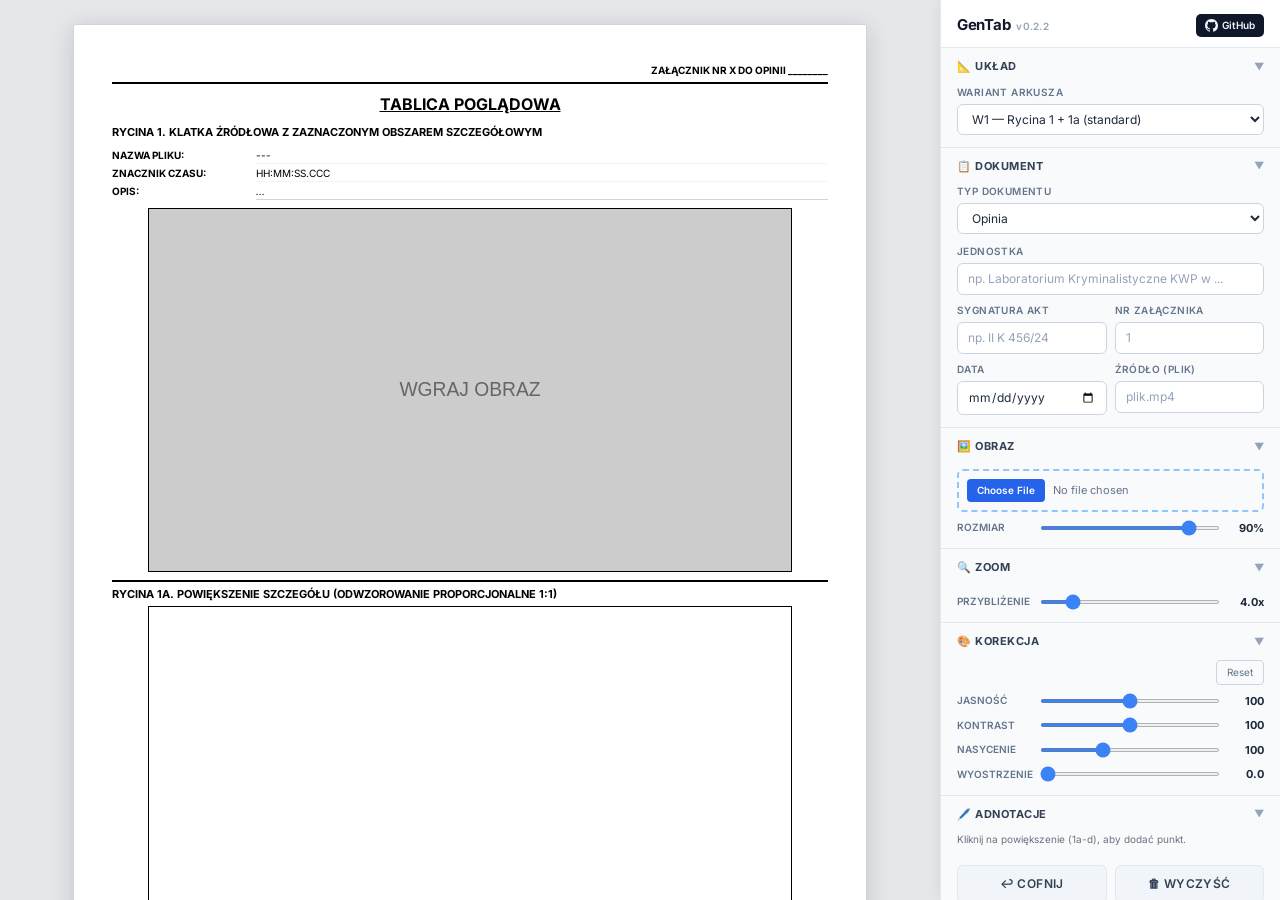
<file: index-offline.html>
<!DOCTYPE html>
<html lang="pl">

<head>
    <meta charset="UTF-8">
    <meta name="viewport" content="width=device-width, initial-scale=1.0">
    <title>GenTab – Generator Tablic Poglądowych</title>
    <link rel="preconnect" href="https://fonts.googleapis.com">
    <link rel="preconnect" href="https://fonts.gstatic.com" crossorigin>
    <link href="https://fonts.googleapis.com/css2?family=Inter:wght@400;500;600;700&display=swap" rel="stylesheet">
    <link rel="stylesheet" href="tailwind.min.css">
    <style>
        @page {
            margin: 5mm 20mm;
        }

        /* ─── Layout: workspace + sidebar ─── */
        html,
        body {
            margin: 0;
            padding: 0;
            height: 100%;
            overflow: hidden;
            font-family: 'Inter', system-ui, -apple-system, sans-serif;
        }

        .app-layout {
            display: flex;
            height: 100vh;
        }

        .workspace {
            flex: 1;
            overflow-y: auto;
            background: #e5e7eb;
            padding: 24px;
        }

        .sidebar {
            width: 340px;
            min-width: 340px;
            height: 100vh;
            overflow-y: auto;
            background: #f8fafc;
            color: #1e293b;
            font-size: 12px;
            display: flex;
            flex-direction: column;
            border-left: 1px solid #e2e8f0;
            box-shadow: -2px 0 12px rgba(0, 0, 0, 0.06);
        }

        .sidebar::-webkit-scrollbar {
            width: 6px;
        }

        .sidebar::-webkit-scrollbar-track {
            background: #f1f5f9;
        }

        .sidebar::-webkit-scrollbar-thumb {
            background: #cbd5e1;
            border-radius: 3px;
        }

        /* ─── Sidebar sections ─── */
        .sidebar-header {
            padding: 14px 16px 10px;
            background: #ffffff;
            border-bottom: 1px solid #e2e8f0;
            display: flex;
            align-items: center;
            justify-content: space-between;
            gap: 8px;
        }

        .sidebar-header-title {
            display: flex;
            align-items: baseline;
            gap: 6px;
        }

        .sidebar-header-name {
            font-size: 15px;
            font-weight: 700;
            color: #0f172a;
            letter-spacing: -0.3px;
        }

        .sidebar-header-version {
            font-size: 10px;
            font-weight: 600;
            color: #94a3b8;
            letter-spacing: 0.3px;
        }

        .sidebar-header-actions {
            display: flex;
            gap: 6px;
            align-items: center;
        }

        .gh-btn {
            display: inline-flex;
            align-items: center;
            gap: 4px;
            padding: 4px 9px;
            background: #0f172a;
            color: #f1f5f9;
            font-size: 10px;
            font-weight: 600;
            border-radius: 5px;
            text-decoration: none;
            transition: background 0.15s;
            white-space: nowrap;
        }

        .gh-btn:hover {
            background: #1e3a5f;
        }

        .gh-btn svg {
            width: 13px;
            height: 13px;
            fill: currentColor;
            flex-shrink: 0;
        }

        .panel-section {
            border-bottom: 1px solid #e2e8f0;
        }

        .panel-toggle {
            width: 100%;
            display: flex;
            align-items: center;
            justify-content: space-between;
            padding: 10px 16px;
            background: transparent;
            border: none;
            color: #334155;
            font-size: 11px;
            font-weight: 700;
            text-transform: uppercase;
            letter-spacing: 0.5px;
            cursor: pointer;
            transition: background 0.15s;
            font-family: 'Inter', system-ui, -apple-system, sans-serif;
        }

        .panel-toggle:hover {
            background: #f1f5f9;
        }

        .panel-toggle .chevron {
            transition: transform 0.2s;
            font-size: 10px;
            color: #94a3b8;
        }

        .panel-toggle.collapsed .chevron {
            transform: rotate(-90deg);
        }

        .panel-body {
            padding: 0 16px 12px 16px;
            overflow: hidden;
            transition: max-height 0.25s ease, opacity 0.2s ease, padding 0.25s ease;
            max-height: 600px;
            opacity: 1;
        }

        .panel-body.hidden-section {
            max-height: 0;
            opacity: 0;
            padding-top: 0;
            padding-bottom: 0;
        }

        /* ─── Sidebar form controls ─── */
        .sb-label {
            display: block;
            font-size: 10px;
            font-weight: 600;
            text-transform: uppercase;
            color: #64748b;
            margin-bottom: 4px;
            margin-top: 10px;
            letter-spacing: 0.4px;
        }

        .sb-label:first-child {
            margin-top: 0;
        }

        .sb-input {
            width: 100%;
            box-sizing: border-box;
            padding: 6px 10px;
            border: 1px solid #cbd5e1;
            border-radius: 6px;
            background: #ffffff;
            color: #1e293b;
            font-size: 12px;
            font-family: 'Inter', system-ui, -apple-system, sans-serif;
            outline: none;
            transition: border-color 0.15s, box-shadow 0.15s;
        }

        .sb-input:focus {
            border-color: #3b82f6;
            box-shadow: 0 0 0 3px rgba(59, 130, 246, 0.15);
        }

        .sb-input::placeholder {
            color: #94a3b8;
        }

        select.sb-input {
            cursor: pointer;
        }

        input[type="date"].sb-input {
            color-scheme: light;
        }

        .sb-slider-row {
            display: flex;
            align-items: center;
            gap: 8px;
            margin-top: 8px;
        }

        .sb-slider-label {
            font-size: 10px;
            font-weight: 600;
            text-transform: uppercase;
            color: #64748b;
            white-space: nowrap;
            width: 75px;
        }

        .sb-slider-row input[type="range"] {
            flex: 1;
            accent-color: #3b82f6;
            height: 4px;
        }

        .sb-slider-val {
            font-family: 'Inter', monospace;
            font-weight: 700;
            font-size: 11px;
            min-width: 36px;
            text-align: right;
            color: #1e293b;
        }

        .sb-btn {
            width: 100%;
            padding: 9px;
            border: none;
            border-radius: 6px;
            font-weight: 600;
            font-size: 12px;
            font-family: 'Inter', system-ui, -apple-system, sans-serif;
            text-transform: uppercase;
            letter-spacing: 0.4px;
            cursor: pointer;
            transition: background 0.15s, transform 0.1s, box-shadow 0.15s;
            margin-top: 6px;
        }

        .sb-btn:active {
            transform: scale(0.98);
        }

        .sb-btn-primary {
            background: #2563eb;
            color: white;
            box-shadow: 0 1px 3px rgba(37, 99, 235, 0.3);
        }

        .sb-btn-primary:hover {
            background: #1d4ed8;
        }

        .sb-btn-secondary {
            background: #f1f5f9;
            color: #334155;
            border: 1px solid #e2e8f0;
        }

        .sb-btn-secondary:hover {
            background: #e2e8f0;
        }

        .sb-btn-reset {
            background: transparent;
            border: 1px solid #cbd5e1;
            color: #64748b;
            padding: 4px 10px;
            font-size: 10px;
            border-radius: 4px;
        }

        .sb-btn-reset:hover {
            border-color: #2563eb;
            color: #2563eb;
        }

        .sb-grid-2 {
            display: grid;
            grid-template-columns: 1fr 1fr;
            gap: 8px;
        }

        .sb-file-input {
            width: 100%;
            box-sizing: border-box;
            padding: 8px;
            background: #f8fafc;
            border: 2px dashed #93c5fd;
            border-radius: 6px;
            color: #64748b;
            font-size: 11px;
            font-family: 'Inter', system-ui, -apple-system, sans-serif;
            cursor: pointer;
            margin-top: 4px;
        }

        .sb-file-input::-webkit-file-upload-button {
            background: #2563eb;
            color: white;
            border: none;
            padding: 4px 10px;
            border-radius: 4px;
            font-size: 10px;
            font-weight: 600;
            cursor: pointer;
            margin-right: 8px;
        }

        /* ─── Responsive: mobile ─── */
        @media (max-width: 900px) {
            .app-layout {
                flex-direction: column;
                height: auto;
            }

            .sidebar {
                width: 100%;
                min-width: unset;
                height: auto;
                max-height: none;
                order: -1;
            }

            .workspace {
                height: auto;
                overflow: visible;
            }

            html,
            body {
                overflow: auto;
                height: auto;
            }
        }

        /* ─── Print ─── */
        @media print {

            .sidebar,
            .no-print {
                display: none !important;
            }

            .force-page-break>.print-only-header {
                display: flex !important;
            }

            body,
            html {
                background: white;
                margin: 0;
                padding: 0;
                height: auto;
                overflow: visible;
            }

            .app-layout {
                display: block;
                height: auto;
            }

            .workspace {
                display: block !important;
                padding: 0;
                background: white;
                overflow: visible;
            }

            .a4-page {
                display: block !important;
                margin: 0 !important;
                box-shadow: none !important;
                width: 100% !important;
                padding: 0 !important;
                border: none !important;
                min-height: auto !important;
                background: white !important;
            }

            #content-flex-wrapper {
                display: block !important;
            }

            .force-page-break {
                page-break-before: always;
            }

            .force-page-break>.zoom-content {
                border-top: none !important;
            }

            .detail-selector {
                background: transparent !important;
                box-shadow: none !important;
            }

            #w2-methodologies-container {
                display: block !important;
                page-break-before: always !important;
                break-before: page !important;
                margin-top: 20mm !important;
                /* Gap in print for separate A4 page */
            }
        }

        .print-only-header {
            display: none;
        }

        .a4-page {
            width: 210mm;
            min-height: 297mm;
            padding: 10mm;
            margin: 0 auto;
            background: white;
            box-shadow: 0 4px 24px rgba(0, 0, 0, 0.15);
            position: relative;
            border: 1px solid #d1d5db;
            border-radius: 2px;
        }

        .zoom-selector {
            position: absolute;
            border: 3px solid red;
            background: rgba(255, 0, 0, 0.05);
            cursor: move;
            z-index: 10;
        }

        .zoom-display-container {
            border: 1px solid black;
            width: 100%;
            aspect-ratio: 16 / 9;
            background: #ffffff;
            overflow: hidden;
            display: flex;
            align-items: center;
            justify-content: center;
        }

        #main-frame {
            image-rendering: pixelated;
            image-rendering: -webkit-optimize-contrast;
        }

        /* ─── Portrait: side-by-side ─── */
        .portrait-side-by-side {
            display: flex !important;
            gap: 8px;
            align-items: flex-start;
        }

        .portrait-side-by-side>.rycina-section {
            flex: 1;
            min-width: 0;
        }

        .portrait-side-by-side>.zoom-section-wrapper {
            flex: 1;
            min-width: 0;
        }

        .portrait-side-by-side .zoom-content {
            border-top: none !important;
            border-left: 2px solid black;
            padding-left: 8px;
            padding-top: 0;
        }

        .portrait-side-by-side .rycina-meta {
            display: none;
        }

        #zoom-canvas {
            width: 100%;
            height: 100%;
            object-fit: contain;
            display: block;
            image-rendering: pixelated;
        }

        /* ─── W2: Colored detail selectors ─── */
        .detail-selector {
            position: absolute;
            cursor: move;
            z-index: 10;
        }

        .selector-badge {
            position: absolute;
            top: -2px;
            right: -2px;
            min-width: 16px;
            height: 16px;
            border-radius: 8px;
            display: flex;
            align-items: center;
            justify-content: center;
            font-size: 8px;
            font-weight: 700;
            color: #fff;
            font-family: 'Inter', sans-serif;
            padding: 0 3px;
            pointer-events: none;
            box-shadow: 0 1px 3px rgba(0, 0, 0, 0.4);
        }

        /* Arrow overlay SVG (within #wrapper) */
        /* Arrow overlay — spans whole content-flex-wrapper */
        #arrow-overlay {
            position: absolute;
            top: 0;
            left: 0;
            width: 100%;
            height: 100%;
            pointer-events: none;
            z-index: 20;
            overflow: visible;
        }

        /* Allow SVG arrows to span image + details */
        #content-flex-wrapper {
            position: relative;
        }

        /* W2 details grid */
        #w2-details-container {
            display: grid;
            gap: 8px;
            margin-top: 8px;
        }

        #w2-details-container.cols-1 {
            grid-template-columns: 1fr;
        }

        #w2-details-container.cols-2 {
            grid-template-columns: 1fr 1fr;
        }

        .detail-zoom-block {
            page-break-inside: avoid;
        }

        .detail-zoom-label {
            font-size: 11px;
            font-weight: 700;
            text-transform: uppercase;
            margin-bottom: 4px;
        }

        .detail-zoom-canvas {
            border: 1px solid black;
            width: 100%;
            background: #fff;
            overflow: hidden;
            display: flex;
            align-items: center;
            justify-content: center;
            image-rendering: pixelated;
        }

        .detail-zoom-canvas canvas {
            width: 100%;
            height: 100%;
            object-fit: contain;
            display: block;
            image-rendering: pixelated;
        }

        /* W3 figure units */
        .figure-unit {
            margin-top: 12px;
            padding-top: 10px;
            border-top: 2px solid black;
            position: relative;
        }

        .figure-unit-header {
            display: flex;
            justify-content: space-between;
            align-items: flex-start;
            margin-bottom: 4px;
        }

        .btn-remove-figure {
            background: none;
            border: 1px solid #e2e8f0;
            border-radius: 3px;
            cursor: pointer;
            color: #94a3b8;
            font-size: 10px;
            padding: 1px 6px;
            flex-shrink: 0;
        }

        .btn-remove-figure:hover {
            border-color: #ef4444;
            color: #ef4444;
        }

        /* Sidebar variant helpers */
        .w2-detail-row {
            display: flex;
            align-items: center;
            gap: 6px;
            padding: 3px 0;
            border-bottom: 1px solid #f1f5f9;
        }

        .w2-detail-dot {
            width: 10px;
            height: 10px;
            border-radius: 50%;
            flex-shrink: 0;
        }

        .w2-detail-name {
            flex: 1;
            font-size: 11px;
            color: #334155;
            font-weight: 500;
        }

        .btn-remove-detail {
            background: none;
            border: none;
            cursor: pointer;
            color: #94a3b8;
            font-size: 13px;
            padding: 1px 4px;
            line-height: 1;
        }

        .btn-remove-detail:hover {
            color: #ef4444;
        }

        #w2-controls,
        #w3-controls {
            margin-top: 8px;
        }

        @media print {

            .btn-remove-figure,
            .btn-remove-detail {
                display: none !important;
            }
        }
    </style>
</head>

<body>

    <div class="app-layout">
        <!-- ═══ WORKSPACE (lewa strona) ═══ -->
        <main class="workspace">
            <div id="printable-area" class="a4-page text-black">
                <div class="flex justify-between border-b-2 border-black pb-1 mb-2">
                    <div class="text-[10px] font-bold uppercase" id="display-jednostka"></div>
                    <div class="text-[10px] font-bold uppercase text-right">
                        ZAŁĄCZNIK NR <span id="display-zalacznik">X</span>
                        DO <span id="display-typ-dokumentu">OPINII</span> <span id="display-sygnatura">________</span>
                    </div>
                </div>

                <h2 class="text-center text-base font-bold underline mb-2 uppercase">Tablica poglądowa</h2>

                <!-- Kontener flex: side-by-side dla portrait -->
                <div id="content-flex-wrapper">

                    <!-- Główna klatka -->
                    <div class="mb-2 rycina-section">
                        <div class="font-bold mb-2 text-[11px] uppercase">Rycina 1. Klatka źródłowa z zaznaczonym
                            obszarem szczegółowym</div>

                        <div class="rycina-meta mb-2 grid grid-cols-1 gap-0.5 text-[10px]">
                            <div class="flex"><span class="font-bold w-36 uppercase">Nazwa pliku:</span> <span
                                    contenteditable="true" id="meta-file"
                                    class="border-b border-gray-100 flex-1">---</span></div>
                            <div class="flex"><span class="font-bold w-36 uppercase">Znacznik czasu:</span> <span
                                    contenteditable="true" class="border-b border-gray-100 flex-1">HH:MM:SS.CCC</span>
                            </div>
                            <div class="flex"><span class="font-bold w-36 uppercase">Opis:</span> <span
                                    contenteditable="true" id="desc-location"
                                    class="italic border-b border-gray-300 flex-1">...</span></div>
                        </div>

                        <div id="wrapper"
                            class="relative inline-block overflow-hidden border border-black bg-black mx-auto"
                            style="max-width: 90%; display: block;">
                            <img id="main-frame"
                                src="data:image/svg+xml,%3Csvg xmlns='http://www.w3.org/2000/svg' width='800' height='450'%3E%3Crect width='100%25' height='100%25' fill='%23cccccc'/%3E%3Ctext x='50%25' y='50%25' font-family='Arial' font-size='24' fill='%23666666' text-anchor='middle' dy='.3em'%3EWGRAJ OBRAZ%3C/text%3E%3C/svg%3E"
                                class="block w-full h-auto">
                            <div id="selector" class="zoom-selector"></div>
                        </div>
                    </div>

                    <!-- Wrapper sekcji powiększenia (warunkowy page-break) -->
                    <div id="zoom-section-wrapper" class="zoom-section-wrapper">
                        <!-- Nagłówek powielony — widoczny tylko w druku gdy jest na nowej stronie -->
                        <div id="zoom-page-header"
                            class="print-only-header justify-between border-b-2 border-black pb-1 mb-2">
                            <div class="text-[10px] font-bold uppercase display-jednostka-mirror"></div>
                            <div class="text-[10px] font-bold uppercase text-right">
                                ZAŁĄCZNIK NR <span class="display-zalacznik-mirror">X</span>
                                DO <span class="display-typ-dokumentu-mirror">OPINII</span> <span
                                    class="display-sygnatura-mirror">________</span>
                            </div>
                        </div>

                        <!-- Sekcja powiększenia -->
                        <div class="zoom-content border-t-2 border-black pt-1">
                            <div class="font-bold mb-1 text-[11px] uppercase">Rycina 1a. Powiększenie szczegółu
                                (Odwzorowanie
                                proporcjonalne 1:1)</div>
                            <div class="zoom-display-container mx-auto" id="canvas-container" style="max-width: 90%;">
                                <canvas id="zoom-canvas"></canvas>
                            </div>

                            <div class="mt-1 grid grid-cols-2 gap-2">
                                <div class="text-[10px] p-2 border border-gray-100 bg-gray-50">
                                    <p class="font-bold mb-1 uppercase text-red-900 border-b border-red-100 pb-1">
                                        Metodyka:
                                    </p>
                                    <p class="leading-tight text-gray-700">
                                        Obszar przedstawiony na Ryc. 1a stanowi bezpośrednie powiększenie fragmentu
                                        wskazanego na
                                        Ryc. 1.
                                        <span id="zoom-info-text" class="font-bold text-black">Wgraj obraz aby
                                            wyświetlić
                                            parametry
                                            powiększenia.</span>
                                        Zachowano proporcje 1:1 obszaru źródłowego. Wyłączono interpolację dwuliniową —
                                        każdy piksel
                                        źródłowy odwzorowany jako identyczny blok N×N pikseli.<span
                                            id="corr-methodology-text"></span>
                                    </p>
                                </div>
                                <div class="text-[10px] p-2 border border-gray-100">
                                    <p class="font-bold mb-1 uppercase text-red-900 border-b border-red-100 pb-1">
                                        Analiza
                                        szczegółu:
                                    </p>
                                    <p contenteditable="true" class="italic min-h-[30px] leading-tight">Na powiększeniu
                                        widoczne
                                        są...
                                    </p>
                                </div>
                            </div>

                            <div class="mt-24 flex justify-between items-end">
                                <div class="text-[10px] uppercase font-bold pb-1">Wykonano w dniu <span
                                        id="display-data">________</span> roku</div>
                                <div class="text-center w-72 border-t border-black pt-1">
                                    <p class="text-[8px] uppercase font-bold tracking-tighter" id="display-podpis">Imię,
                                        Nazwisko i
                                        Podpis Biegłego</p>
                                </div>
                            </div>
                        </div>
                    </div>
                    <!-- W2: multiple detail zooms -->
                    <div id="w2-details-container" style="display:none;"></div>

                    <!-- Arrow overlay covering image + detail panels -->
                    <svg id="arrow-overlay" xmlns="http://www.w3.org/2000/svg" style="display:none;"></svg>
                </div><!-- /content-flex-wrapper -->
            </div><!-- /a4-page -->

            <!-- W2: methodologies container for print backpage (standalone A4) -->
            <div id="w2-methodologies-container" class="a4-page force-page-break" style="display:none;">
                <div class="print-only-header justify-between border-b-2 border-black pb-1 mb-2">
                    <div class="text-[10px] font-bold uppercase display-jednostka-mirror"></div>
                    <div class="text-[10px] font-bold uppercase text-right">
                        ZAŁĄCZNIK NR <span class="display-zalacznik-mirror">X</span>
                        DO <span class="display-typ-dokumentu-mirror">OPINII</span> <span
                            class="display-sygnatura-mirror">________</span>
                    </div>
                </div>
                <div class="font-bold mb-2 text-[12px] uppercase">Metodyka opracowania szczegółów (Rycina 1)
                </div>
                <div id="w2-methodologies-list" class="grid grid-cols-1 gap-2"></div>
                <div class="mt-20 flex justify-between items-end">
                    <div class="text-[10px] uppercase font-bold pb-1">Wykonano w dniu <span
                            class="display-data-mirror">________</span> roku</div>
                    <div class="text-center w-72 border-t border-black pt-1">
                        <p class="text-[8px] uppercase font-bold tracking-tighter display-podpis-mirror">Imię,
                            Nazwisko i Podpis Biegłego</p>
                    </div>
                </div>
            </div>
        </main>

        <!-- ═══ SIDEBAR (prawa strona) ═══ -->
        <aside class="sidebar no-print">
            <div class="sidebar-header">
                <div class="sidebar-header-title">
                    <span class="sidebar-header-name">GenTab</span>
                    <span class="sidebar-header-version">v0.2.2</span>
                </div>
                <div class="sidebar-header-actions">
                    <a href="https://github.com/PPCFT/GenTab" target="_blank" rel="noopener" class="gh-btn">
                        <svg viewBox="0 0 24 24" xmlns="http://www.w3.org/2000/svg">
                            <path
                                d="M12 0C5.37 0 0 5.37 0 12c0 5.31 3.435 9.795 8.205 11.385.6.105.825-.255.825-.57 0-.285-.015-1.23-.015-2.235-3.015.555-3.795-.735-4.035-1.41-.135-.345-.72-1.41-1.23-1.695-.42-.225-1.02-.78-.015-.795.945-.015 1.62.87 1.845 1.23 1.08 1.815 2.805 1.305 3.495.99.105-.78.42-1.305.765-1.605-2.67-.3-5.46-1.335-5.46-5.925 0-1.305.465-2.385 1.23-3.225-.12-.3-.54-1.53.12-3.18 0 0 1.005-.315 3.3 1.23.96-.27 1.98-.405 3-.405s2.04.135 3 .405c2.295-1.56 3.3-1.23 3.3-1.23.66 1.65.24 2.88.12 3.18.765.84 1.23 1.905 1.23 3.225 0 4.605-2.805 5.625-5.475 5.925.435.375.81 1.095.81 2.22 0 1.605-.015 2.895-.015 3.3 0 .315.225.69.825.57A12.02 12.02 0 0 0 24 12c0-6.63-5.37-12-12-12z" />
                        </svg>
                        GitHub
                    </a>
                </div>
            </div>

            <!-- ▼ UKŁAD -->
            <div class="panel-section">
                <button class="panel-toggle" onclick="togglePanel(this)">
                    <span>📐 Układ</span><span class="chevron">▼</span>
                </button>
                <div class="panel-body">
                    <label class="sb-label" style="margin-top:0">Wariant arkusza</label>
                    <select id="layout-variant" class="sb-input" onchange="setVariant(this.value)">
                        <option value="w1">W1 — Rycina 1 + 1a (standard)</option>
                        <option value="w2">W2 — Rycina 1 + kilka szczegółów</option>
                    </select>
                    <!-- W2 controls -->
                    <div id="w2-controls" style="display:none;">
                        <label class="sb-label">Szczegóły</label>
                        <div id="w2-detail-list"></div>
                        <button class="sb-btn sb-btn-secondary" onclick="addDetail()" id="btn-add-detail"
                            style="margin-top:6px;">+ Dodaj szczegół</button>
                    </div>
                </div>
            </div>

            <!-- ▼ DOKUMENT -->
            <div class="panel-section">
                <button class="panel-toggle" onclick="togglePanel(this)">
                    <span>📋 Dokument</span><span class="chevron">▼</span>
                </button>
                <div class="panel-body">
                    <label class="sb-label">Typ dokumentu</label>
                    <select id="input-typ-dokumentu" class="sb-input">
                        <option value="opinia">Opinia</option>
                        <option value="sprawozdanie">Sprawozdanie</option>
                    </select>

                    <label class="sb-label">Jednostka</label>
                    <input type="text" id="input-jednostka" name="jednostka" list="list-jednostka" class="sb-input"
                        placeholder="np. Laboratorium Kryminalistyczne KWP w ...">
                    <datalist id="list-jednostka"></datalist>

                    <div class="sb-grid-2" style="margin-top:8px;">
                        <div>
                            <label class="sb-label">Sygnatura akt</label>
                            <input type="text" id="input-sygnatura" name="sygnatura" list="list-sygnatura"
                                class="sb-input" placeholder="np. II K 456/24">
                            <datalist id="list-sygnatura"></datalist>
                        </div>
                        <div>
                            <label class="sb-label">Nr załącznika</label>
                            <input type="text" id="input-zalacznik" name="zalacznik" list="list-zalacznik"
                                class="sb-input" placeholder="1">
                            <datalist id="list-zalacznik"></datalist>
                        </div>
                    </div>

                    <div class="sb-grid-2" style="margin-top:8px;">
                        <div>
                            <label class="sb-label">Data</label>
                            <input type="date" id="input-data" name="data" class="sb-input">
                        </div>
                        <div>
                            <label class="sb-label">Źródło (Plik)</label>
                            <input type="text" id="input-plik" name="plik" list="list-plik" class="sb-input"
                                placeholder="plik.mp4">
                            <datalist id="list-plik"></datalist>
                        </div>
                    </div>
                </div>
            </div>

            <!-- ▼ OBRAZ -->
            <div class="panel-section">
                <button class="panel-toggle" onclick="togglePanel(this)">
                    <span>🖼️ Obraz</span><span class="chevron">▼</span>
                </button>
                <div class="panel-body">
                    <input type="file" id="image-upload" accept="image/*" class="sb-file-input">
                    <div class="sb-slider-row">
                        <span class="sb-slider-label">Rozmiar</span>
                        <input type="range" id="image-size-range" min="30" max="100" step="1" value="90">
                        <span class="sb-slider-val" id="image-size-val">90%</span>
                    </div>
                </div>
            </div>

            <!-- ▼ ZOOM -->
            <div class="panel-section">
                <button class="panel-toggle" onclick="togglePanel(this)">
                    <span>🔍 Zoom</span><span class="chevron">▼</span>
                </button>
                <div class="panel-body">
                    <div class="sb-slider-row">
                        <span class="sb-slider-label">Przybliżenie</span>
                        <input type="range" id="zoom-range" min="1.1" max="20" step="0.1" value="4">
                        <span class="sb-slider-val" id="zoom-val">4.0x</span>
                    </div>
                </div>
            </div>

            <!-- ▼ KOREKCJA -->
            <div class="panel-section">
                <button class="panel-toggle" onclick="togglePanel(this)">
                    <span>🎨 Korekcja</span><span class="chevron">▼</span>
                </button>
                <div class="panel-body">
                    <div style="display:flex; justify-content:flex-end; margin-bottom:4px;">
                        <button onclick="resetCorrections()" class="sb-btn-reset">Reset</button>
                    </div>
                    <div class="sb-slider-row">
                        <span class="sb-slider-label">Jasność</span>
                        <input type="range" id="corr-brightness" min="0" max="200" step="1" value="100">
                        <span class="sb-slider-val" id="corr-brightness-val">100</span>
                    </div>
                    <div class="sb-slider-row">
                        <span class="sb-slider-label">Kontrast</span>
                        <input type="range" id="corr-contrast" min="0" max="200" step="1" value="100">
                        <span class="sb-slider-val" id="corr-contrast-val">100</span>
                    </div>
                    <div class="sb-slider-row">
                        <span class="sb-slider-label">Nasycenie</span>
                        <input type="range" id="corr-saturation" min="0" max="300" step="1" value="100">
                        <span class="sb-slider-val" id="corr-saturation-val">100</span>
                    </div>
                    <div class="sb-slider-row">
                        <span class="sb-slider-label">Wyostrzenie</span>
                        <input type="range" id="corr-sharpen" min="0" max="5" step="0.1" value="0">
                        <span class="sb-slider-val" id="corr-sharpen-val">0.0</span>
                    </div>
                </div>
            </div>

            <!-- ▼ ADNOTACJE -->
            <div class="panel-section">
                <button class="panel-toggle" onclick="togglePanel(this)">
                    <span>🖊️ Adnotacje</span><span class="chevron">▼</span>
                </button>
                <div class="panel-body">
                    <div class="flex flex-col gap-2">
                        <div class="text-[10px] text-gray-500 mb-1">Kliknij na powiększenie (1a-d), aby dodać punkt.
                        </div>
                        <div class="flex gap-2">
                            <button onclick="undoLastPoint()" class="sb-btn sb-btn-secondary flex-1">↩ Cofnij</button>
                            <button onclick="clearAllPoints()" class="sb-btn sb-btn-secondary flex-1">🗑
                                Wyczyść</button>
                        </div>
                    </div>
                </div>
            </div>

            <!-- ▼ EKSPORT -->
            <div class="panel-section">
                <button class="panel-toggle" onclick="togglePanel(this)">
                    <span>💾 Eksport</span><span class="chevron">▼</span>
                </button>
                <div class="panel-body">
                    <button onclick="printWithName()" class="sb-btn sb-btn-primary">📄 Eksportuj do PDF /
                        Drukuj</button>
                    <button onclick="saveZoomImage()" class="sb-btn sb-btn-secondary">⬇ Zapisz powiększenie
                        (PNG)</button>
                    <button onclick="resetData()" class="sb-btn sb-btn-secondary"
                        style="margin-top:10px; opacity:0.7;">🗑️ Wyczyść arkusz</button>
                </div>
            </div>

            <!-- Spacer pushes content up -->
            <div style="flex:1;"></div>
            <div
                style="padding:8px 16px; text-align:center; font-size:9px; color:#94a3b8; border-top:1px solid #e2e8f0; background:#f8fafc;">
                GenTab v0.2.2 &nbsp;·&nbsp; Generator Tablic Poglądowych
            </div>
        </aside>
    </div>

    <script>
        // ─── Panel collapse/expand ───
        function togglePanel(btn) {
            const body = btn.nextElementSibling;
            btn.classList.toggle('collapsed');
            body.classList.toggle('hidden-section');
        }

        // ─── DOM references ───
        const imageUpload = document.getElementById('image-upload');
        const mainFrame = document.getElementById('main-frame');
        const selector = document.getElementById('selector');
        const zoomCanvas = document.getElementById('zoom-canvas');
        const canvasContainer = document.getElementById('canvas-container');
        const ctx = zoomCanvas.getContext('2d');

        // Listener for W1 points
        zoomCanvas.addEventListener('mousedown', (e) => {
            if (currentVariant === 'w1') _handleW1Click(e);
        });
        const wrapper = document.getElementById('wrapper');
        const zoomRange = document.getElementById('zoom-range');
        const zoomVal = document.getElementById('zoom-val');
        const zoomInfoText = document.getElementById('zoom-info-text');
        const imageSizeRange = document.getElementById('image-size-range');
        const imageSizeVal = document.getElementById('image-size-val');
        const zoomSectionWrapper = document.getElementById('zoom-section-wrapper');
        const zoomPageHeader = document.getElementById('zoom-page-header');

        // Annotations state for W1
        let w1Points = [];

        let isDragging = false;
        let startX, startY;
        let lastMultiplier = 1;

        function getCanvasProportions() {
            return canvasContainer.clientWidth / canvasContainer.clientHeight;
        }

        function updateMirrors(className, text) {
            document.querySelectorAll('.' + className).forEach(el => el.innerText = text);
        }

        const contentFlexWrapper = document.getElementById('content-flex-wrapper');

        function setPageMode(isPortrait) {
            if (isPortrait) {
                contentFlexWrapper.classList.add('portrait-side-by-side');
                zoomSectionWrapper.classList.remove('force-page-break');
            } else {
                contentFlexWrapper.classList.remove('portrait-side-by-side');
                zoomSectionWrapper.classList.remove('force-page-break');
            }
        }

        // ─── Field sync ───
        document.getElementById('input-jednostka').addEventListener('input', e => {
            document.getElementById('display-jednostka').innerText = e.target.value;
            updateMirrors('display-jednostka-mirror', e.target.value);
        });
        document.getElementById('input-sygnatura').addEventListener('input', e => {
            const val = e.target.value || '________';
            document.getElementById('display-sygnatura').innerText = val;
            updateMirrors('display-sygnatura-mirror', val);
        });
        document.getElementById('input-zalacznik').addEventListener('input', e => {
            document.getElementById('display-zalacznik').innerText = e.target.value;
            updateMirrors('display-zalacznik-mirror', e.target.value);
        });
        document.getElementById('input-data').addEventListener('input', e => {
            const val = e.target.value || '________';
            document.getElementById('display-data').innerText = val;
            updateMirrors('display-data-mirror', val);
        });
        document.getElementById('input-plik').addEventListener('input', e => document.getElementById('meta-file').innerText = e.target.value);

        document.getElementById('input-typ-dokumentu').addEventListener('change', function (e) {
            const typ = e.target.value;
            if (typ === 'opinia') {
                document.getElementById('display-typ-dokumentu').innerText = 'OPINII';
                updateMirrors('display-typ-dokumentu-mirror', 'OPINII');
                document.getElementById('display-podpis').innerText = 'Imię, Nazwisko i Podpis Biegłego';
            } else {
                document.getElementById('display-typ-dokumentu').innerText = 'SPRAWOZDANIA';
                updateMirrors('display-typ-dokumentu-mirror', 'SPRAWOZDANIA');
                document.getElementById('display-podpis').innerText = 'Imię, Nazwisko i Podpis Specjalisty';
            }
        });

        // ─── Sliders ───
        imageSizeRange.addEventListener('input', (e) => {
            const size = e.target.value;
            imageSizeVal.innerText = size + '%';
            wrapper.style.maxWidth = size + '%';
            canvasContainer.style.maxWidth = size + '%';
            updateSelectorSize();
            updateZoom();
        });

        zoomRange.addEventListener('input', (e) => {
            const scale = e.target.value;
            const formattedScale = parseFloat(scale).toFixed(1);
            zoomVal.innerText = formattedScale + 'x';
            zoomInfoText.innerText = `Przybliżenie: ${formattedScale}x.`;
            updateSelectorSize();
            updateZoom();
        });

        function updateSelectorSize() {
            if (!mainFrame.clientWidth) return;
            const scale = zoomRange.value;

            // Determine which selector to update
            let activeSel = selector;
            let activeContainerRatio = getCanvasProportions();
            if (currentVariant === 'w2' && w2Details[activeDetailIdx]) {
                activeSel = w2Details[activeDetailIdx].selectorEl;
                // detail canvases use image proportions to avoid distortion
                activeContainerRatio = mainFrame.naturalWidth / mainFrame.naturalHeight;
            }

            const widthPct = (100 / scale);
            const newWidthPx = mainFrame.clientWidth / scale;
            const newHeightPx = newWidthPx / activeContainerRatio;
            const heightPct = (newHeightPx / wrapper.clientHeight) * 100;

            // Normalize any left/top/width/height (including 'px') into percentage
            const getPct = (str, maxPx) => {
                if (!str) return 0;
                if (str.endsWith('px')) return (parseFloat(str) / maxPx) * 100;
                return parseFloat(str) || 0;
            };

            const currentLeftPct = getPct(activeSel.style.left, wrapper.clientWidth);
            const currentTopPct = getPct(activeSel.style.top, wrapper.clientHeight);
            let currentWPct = getPct(activeSel.style.width, wrapper.clientWidth);
            if (!currentWPct) currentWPct = widthPct;
            let currentHPct = getPct(activeSel.style.height, wrapper.clientHeight);
            if (!currentHPct) currentHPct = heightPct;

            const centerX = currentLeftPct + currentWPct / 2;
            const centerY = currentTopPct + currentHPct / 2;

            activeSel.style.width = widthPct + '%';
            activeSel.style.height = heightPct + '%';

            const maxLeftPct = 100 - widthPct;
            const maxTopPct = 100 - heightPct;
            const newLeft = Math.max(0, Math.min(centerX - widthPct / 2, maxLeftPct));
            const newTop = Math.max(0, Math.min(centerY - heightPct / 2, maxTopPct));
            activeSel.style.left = newLeft + '%';
            activeSel.style.top = newTop + '%';
        }

        // ─── Image upload ───
        imageUpload.addEventListener('change', function (e) {
            const file = e.target.files[0];
            if (file) {
                const reader = new FileReader();
                reader.onload = function (event) {
                    mainFrame.onload = () => {
                        const ratio = mainFrame.naturalWidth / mainFrame.naturalHeight;
                        canvasContainer.style.aspectRatio = ratio.toString();
                        selector.style.left = '0%';
                        selector.style.top = '0%';
                        document.getElementById('desc-location').innerText = file.name + ' | Rozdzielczość: ' + mainFrame.naturalWidth + ' × ' + mainFrame.naturalHeight + ' px';
                        const isPortrait = mainFrame.naturalHeight > mainFrame.naturalWidth;
                        setPageMode(isPortrait);
                        updateSelectorSize();
                        updateZoom();
                    };
                    mainFrame.src = event.target.result;
                }
                reader.readAsDataURL(file);
            }
        });

        // ─── Drag & click ───
        selector.addEventListener('mousedown', startDragFn);
        window.addEventListener('mousemove', dragFn);
        window.addEventListener('mouseup', endDragFn);

        function startDragFn(e) {
            isDragging = true;
            startX = e.clientX - selector.offsetLeft;
            startY = e.clientY - selector.offsetTop;
            e.preventDefault();
        }
        function dragFn(e) {
            if (!isDragging) return;
            let x = e.clientX - startX;
            let y = e.clientY - startY;
            const maxX = wrapper.clientWidth - selector.clientWidth;
            const maxY = wrapper.clientHeight - selector.clientHeight;
            x = Math.max(0, Math.min(x, maxX));
            y = Math.max(0, Math.min(y, maxY));
            selector.style.left = (x / wrapper.clientWidth * 100) + '%';
            selector.style.top = (y / wrapper.clientHeight * 100) + '%';
            updateZoom();
        }
        function endDragFn() { isDragging = false; }

        wrapper.addEventListener('click', function (e) {
            if (e.target === selector) return;
            const rect = wrapper.getBoundingClientRect();
            let x = e.clientX - rect.left - selector.clientWidth / 2;
            let y = e.clientY - rect.top - selector.clientHeight / 2;
            const maxX = wrapper.clientWidth - selector.clientWidth;
            const maxY = wrapper.clientHeight - selector.clientHeight;
            x = Math.max(0, Math.min(x, maxX));
            y = Math.max(0, Math.min(y, maxY));
            selector.style.left = (x / wrapper.clientWidth * 100) + '%';
            selector.style.top = (y / wrapper.clientHeight * 100) + '%';
            updateZoom();
        });

        // ─── Correction controls ───
        const corrBrightness = document.getElementById('corr-brightness');
        const corrBrightnessVal = document.getElementById('corr-brightness-val');
        const corrContrast = document.getElementById('corr-contrast');
        const corrContrastVal = document.getElementById('corr-contrast-val');
        const corrSaturation = document.getElementById('corr-saturation');
        const corrSaturationVal = document.getElementById('corr-saturation-val');
        const corrSharpen = document.getElementById('corr-sharpen');
        const corrSharpenVal = document.getElementById('corr-sharpen-val');
        const corrMethodologyText = document.getElementById('corr-methodology-text');

        function getCorrectionFilter(customFilters = null) {
            let b, c, s;
            if (customFilters) {
                b = customFilters.b; c = customFilters.c; s = customFilters.s;
            } else {
                b = corrBrightness.value; c = corrContrast.value; s = corrSaturation.value;
            }
            return `brightness(${b}%) contrast(${c}%) saturate(${s}%)`;
        }

        function applyUnsharpMask(canvas, ctxLocal, amount) {
            if (amount <= 0) return;
            const w = canvas.width;
            const h = canvas.height;
            const original = ctxLocal.getImageData(0, 0, w, h);
            const data = original.data;
            const blurred = ctxLocal.getImageData(0, 0, w, h);
            const bData = blurred.data;
            const kernel = [1, 2, 1, 2, 4, 2, 1, 2, 1];
            const kSum = 16;
            for (let y = 1; y < h - 1; y++) {
                for (let x = 1; x < w - 1; x++) {
                    for (let ch = 0; ch < 3; ch++) {
                        let acc = 0;
                        for (let ky = -1; ky <= 1; ky++) {
                            for (let kx = -1; kx <= 1; kx++) {
                                const idx = ((y + ky) * w + (x + kx)) * 4 + ch;
                                acc += data[idx] * kernel[(ky + 1) * 3 + (kx + 1)];
                            }
                        }
                        bData[(y * w + x) * 4 + ch] = acc / kSum;
                    }
                }
            }
            const result = ctxLocal.createImageData(w, h);
            const rData = result.data;
            for (let i = 0; i < data.length; i += 4) {
                for (let ch = 0; ch < 3; ch++) {
                    const sharp = data[i + ch] + amount * (data[i + ch] - bData[i + ch]);
                    rData[i + ch] = Math.min(255, Math.max(0, Math.round(sharp)));
                }
                rData[i + 3] = data[i + 3];
            }
            ctxLocal.putImageData(result, 0, 0);
        }

        function updateCorrectionMethodology() {
            const b = parseInt(corrBrightness.value);
            const c = parseInt(corrContrast.value);
            const s = parseInt(corrSaturation.value);
            const sh = parseFloat(corrSharpen.value);
            const sliderZoom = parseFloat(zoomRange.value).toFixed(1);
            zoomInfoText.innerHTML =
                `Obszar zaznaczenia: <strong>${sliderZoom}&times;</strong> ` +
                `(selektor obejmuje 1/${sliderZoom} szerokości obrazu).` +
                ` Powiększenie pikselowe: <strong>${lastMultiplier}&times;</strong>` +
                ` (każdy piksel źródłowy = ${lastMultiplier}×${lastMultiplier} pikseli wynikowych).`;
            const active = (b !== 100 || c !== 100 || s !== 100 || sh > 0);
            if (!active) { corrMethodologyText.textContent = ''; return; }
            const parts = [];
            if (b !== 100) parts.push(`jasność ${b}%`);
            if (c !== 100) parts.push(`kontrast ${c}%`);
            if (s !== 100) parts.push(`nasycenie ${s}%`);
            if (sh > 0) parts.push(`wyostrzenie USM ${sh.toFixed(1)}`);
            corrMethodologyText.textContent = ` Zastosowano korekcję obrazu: ${parts.join(', ')}.`;
        }

        function resetCorrections() {
            corrBrightness.value = 100; corrBrightnessVal.textContent = '100';
            corrContrast.value = 100; corrContrastVal.textContent = '100';
            corrSaturation.value = 100; corrSaturationVal.textContent = '100';
            corrSharpen.value = 0; corrSharpenVal.textContent = '0.0';
            _updateStoredFilters();
        }

        function _updateStoredFilters() {
            if (currentVariant === 'w2' && w2Details[activeDetailIdx]) {
                const f = w2Details[activeDetailIdx].filters;
                f.b = corrBrightness.value;
                f.c = corrContrast.value;
                f.s = corrSaturation.value;
                f.sh = parseFloat(corrSharpen.value);
            }
            updateZoom(); // triggers _variantZoomHook
        }

        corrBrightness.addEventListener('input', () => { corrBrightnessVal.textContent = corrBrightness.value; _updateStoredFilters(); });
        corrContrast.addEventListener('input', () => { corrContrastVal.textContent = corrContrast.value; _updateStoredFilters(); });
        corrSaturation.addEventListener('input', () => { corrSaturationVal.textContent = corrSaturation.value; _updateStoredFilters(); });
        corrSharpen.addEventListener('input', () => { corrSharpenVal.textContent = parseFloat(corrSharpen.value).toFixed(1); _updateStoredFilters(); });

        // ─── Zoom rendering ───
        function updateZoom() {
            if (!mainFrame.complete || mainFrame.naturalWidth === 0) return;
            const rect = selector.getBoundingClientRect();
            const imgRect = mainFrame.getBoundingClientRect();
            const ratioX = mainFrame.naturalWidth / mainFrame.clientWidth;
            const ratioY = mainFrame.naturalHeight / mainFrame.clientHeight;
            const sourceX = (rect.left - imgRect.left) * ratioX;
            const sourceY = (rect.top - imgRect.top) * ratioY;
            const sourceW = rect.width * ratioX;
            const sourceH = rect.height * ratioY;

            const displayW = canvasContainer.clientWidth;
            const multiplier = Math.max(1, Math.floor(displayW / sourceW));
            lastMultiplier = multiplier;

            zoomCanvas.width = Math.round(sourceW) * multiplier;
            zoomCanvas.height = Math.round(sourceH) * multiplier;

            ctx.imageSmoothingEnabled = false;
            ctx.mozImageSmoothingEnabled = false;
            ctx.webkitImageSmoothingEnabled = false;

            ctx.drawImage(mainFrame, sourceX, sourceY, sourceW, sourceH, 0, 0, zoomCanvas.width, zoomCanvas.height);

            const sharpenAmount = parseFloat(corrSharpen.value);
            if (sharpenAmount > 0) {
                const offscreen = document.createElement('canvas');
                offscreen.width = zoomCanvas.width;
                offscreen.height = zoomCanvas.height;
                const offCtx = offscreen.getContext('2d');
                offCtx.imageSmoothingEnabled = false;
                offCtx.filter = getCorrectionFilter();
                offCtx.drawImage(mainFrame, sourceX, sourceY, sourceW, sourceH, 0, 0, offscreen.width, offscreen.height);
                offCtx.filter = 'none';
                applyUnsharpMask(offscreen, offCtx, sharpenAmount);
                zoomCanvas.style.filter = 'none';
                ctx.clearRect(0, 0, zoomCanvas.width, zoomCanvas.height);
                ctx.imageSmoothingEnabled = false;
                ctx.drawImage(offscreen, 0, 0);
            } else {
                zoomCanvas.style.filter = getCorrectionFilter();
            }

            // --- Render W1 points ---
            if (currentVariant === 'w1' && w1Points.length > 0) {
                w1Points.forEach(pt => {
                    if (pt.x >= sourceX && pt.x <= (sourceX + sourceW) && pt.y >= sourceY && pt.y <= (sourceY + sourceH)) {
                        const relX = (pt.x - sourceX) / sourceW;
                        const relY = (pt.y - sourceY) / sourceH;
                        const canvX = relX * zoomCanvas.width;
                        const canvY = relY * zoomCanvas.height;
                        ctx.beginPath();
                        ctx.arc(canvX, canvY, 4, 0, Math.PI * 2);
                        ctx.fillStyle = '#ef4444';
                        ctx.fill();
                        ctx.strokeStyle = '#ffffff';
                        ctx.lineWidth = 1.5;
                        ctx.stroke();
                        ctx.closePath();
                    }
                });
            }

            updateCorrectionMethodology();
            // Hook for variant system
            if (typeof _variantZoomHook === 'function') _variantZoomHook();
        }

        // ─── Autocomplete (localStorage) ───
        const autoFields = ['jednostka', 'sygnatura', 'zalacznik', 'plik'];

        function loadAutocomplete() {
            autoFields.forEach(field => {
                const stored = JSON.parse(localStorage.getItem('ac_' + field) || '[]');
                const datalist = document.getElementById('list-' + field);
                datalist.innerHTML = '';
                stored.forEach(val => {
                    const opt = document.createElement('option');
                    opt.value = val;
                    datalist.appendChild(opt);
                });
            });
        }
        function saveAutocomplete() {
            autoFields.forEach(field => {
                const input = document.getElementById('input-' + field);
                const val = input.value.trim();
                if (!val) return;
                let stored = JSON.parse(localStorage.getItem('ac_' + field) || '[]');
                stored = stored.filter(v => v !== val);
                stored.unshift(val);
                stored = stored.slice(0, 20);
                localStorage.setItem('ac_' + field, JSON.stringify(stored));
            });
        }
        loadAutocomplete();

        // ─── Print / Export ───
        function printWithName() {
            saveAutocomplete();
            loadAutocomplete();
            const originalTitle = document.title;
            const sygnatura = document.getElementById('input-sygnatura').value.trim().replace(/[\/\.]/g, '-');
            const zalacznik = document.getElementById('input-zalacznik').value.trim();
            let name = 'Tablica';
            if (sygnatura) name = sygnatura;
            if (zalacznik) name += '_zal-' + zalacznik;
            document.title = name;
            // Re-render arrows after print CSS is applied
            if (currentVariant === 'w2') renderArrows();
            window.print();
            document.title = originalTitle;
            // Re-render arrows back to screen layout
            if (currentVariant === 'w2') renderArrows();
        }

        // Re-render arrows when entering/exiting print preview (Ctrl+P)
        window.addEventListener('beforeprint', () => {
            if (currentVariant === 'w2') {
                // Use setTimeout to allow print CSS to take effect
                setTimeout(() => renderArrows(), 0);
            }
        });
        window.addEventListener('afterprint', () => {
            if (currentVariant === 'w2') renderArrows();
        });

        function resetData() { if (confirm('Wyczyścić arkusz?')) location.reload(); }

        function saveZoomImage() {
            if (!mainFrame.complete || mainFrame.naturalWidth === 0) {
                alert('Najpierw wgraj klatkę dowodową.');
                return;
            }

            const sygnatura = document.getElementById('input-sygnatura').value.trim().replace(/[\/\.]/g, '-');
            const zalacznik = document.getElementById('input-zalacznik').value.trim();
            let name = sygnatura || 'Powiekszenie';
            if (zalacznik) name += '_zal-' + zalacznik;

            let targetCanvas, filters, suffix;

            if (currentVariant === 'w2') {
                const d = w2Details[activeDetailIdx];
                if (!d) return;
                targetCanvas = d.canvasEl;
                filters = d.filters;
                suffix = '_1' + DETAIL_LETTERS[activeDetailIdx].toUpperCase();
            } else {
                targetCanvas = zoomCanvas;
                filters = {
                    b: corrBrightness.value,
                    c: corrContrast.value,
                    s: corrSaturation.value,
                    sh: parseFloat(corrSharpen.value)
                };
                suffix = '';
            }

            name += suffix + '_zoom.png';

            const filterStr = getCorrectionFilter(filters);
            const isNeutralFilter = (parseInt(filters.b) === 100 &&
                parseInt(filters.c) === 100 &&
                parseInt(filters.s) === 100);

            // If USM is used or no/neutral filters, we can use the canvas directly (it already has filters/USM applied)
            // UNLESS we want to ensure the highest quality by re-applying filters on an offscreen canvas
            if (filters.sh > 0 || isNeutralFilter) {
                triggerDownload(targetCanvas.toDataURL('image/png'), name);
            } else {
                const offscreen = document.createElement('canvas');
                offscreen.width = targetCanvas.width;
                offscreen.height = targetCanvas.height;
                const offCtx = offscreen.getContext('2d');
                offCtx.imageSmoothingEnabled = false;
                offCtx.filter = filterStr;
                offCtx.drawImage(targetCanvas, 0, 0);
                offCtx.filter = 'none';
                triggerDownload(offscreen.toDataURL('image/png'), name);
            }
        }

        function triggerDownload(dataUrl, filename) {
            const a = document.createElement('a');
            a.href = dataUrl;
            a.download = filename;
            document.body.appendChild(a);
            a.click();
            document.body.removeChild(a);
        }

        window.addEventListener('resize', () => {
            updateSelectorSize();
            updateZoom();
            if (currentVariant === 'w2') renderArrows();
        });

        // ════════════════════════════════════════════════════════════════════
        // ─── VARIANT SYSTEM (W1 / W2 / W3) ──────────────────────────────────
        // ════════════════════════════════════════════════════════════════════

        const DETAIL_COLORS = ['#ef4444', '#3b82f6', '#22c55e', '#f59e0b'];
        const DETAIL_LETTERS = ['a', 'b', 'c', 'd'];
        let currentVariant = 'w1';
        let w2Details = [];      // [{selectorEl, canvasEl, ctx, blockEl}]
        let activeDetailIdx = 0; // index of the active detail in W2

        const w2Container = document.getElementById('w2-details-container');
        const w2Controls = document.getElementById('w2-controls');
        const w2DetailList = document.getElementById('w2-detail-list');
        const btnAddDetail = document.getElementById('btn-add-detail');
        const zoomSectionEl = document.getElementById('zoom-section-wrapper');
        const arrowOverlay = document.getElementById('arrow-overlay');
        const arrowDefs = document.getElementById('arrow-defs');
        const w2MethodologiesContainer = document.getElementById('w2-methodologies-container');
        const w2MethodologiesList = document.getElementById('w2-methodologies-list');

        // ─── setVariant ───────────────────────────────────────────────────────
        function setVariant(v) {
            currentVariant = v;

            // Reset W2
            while (w2Details.length) _destroyDetail(0);
            w2Container.style.display = 'none';
            w2Container.innerHTML = '';
            w2Controls.style.display = 'none';
            document.getElementById('selector').style.display = '';
            arrowOverlay.innerHTML = '<defs id="arrow-defs"></defs>';

            if (v === 'w1') {
                zoomSectionEl.style.display = '';
                w2MethodologiesContainer.style.display = 'none';
            } else if (v === 'w2') {
                zoomSectionEl.style.display = 'none';
                w2Container.style.display = 'grid';
                w2Controls.style.display = 'block';
                w2MethodologiesContainer.style.display = 'block';
                document.getElementById('selector').style.display = 'none';
                activeDetailIdx = 0;
                // Auto-create first detail (1a)
                _createDetail();
            }
        }

        // ═══ W2 DETAILS ══════════════════════════════════════════════════════

        function addDetail() {
            if (w2Details.length >= 4) return;
            _createDetail();
        }

        // --- Annotations (Points) ---
        function _handleCanvasClick(idx, e) {
            if (!mainFrame.complete || mainFrame.naturalWidth === 0) return;
            const d = w2Details[idx];
            if (!d) return;

            const rect = d.canvasEl.getBoundingClientRect();
            const clickX = e.clientX - rect.left;
            const clickY = e.clientY - rect.top;

            // Back-calculate to original image pixels
            const wrapRect = wrapper.getBoundingClientRect();
            const selRect = d.selectorEl.getBoundingClientRect();
            const ratioX = mainFrame.naturalWidth / mainFrame.clientWidth;
            const ratioY = mainFrame.naturalHeight / mainFrame.clientHeight;
            const srcX = (selRect.left - wrapRect.left) * ratioX;
            const srcY = (selRect.top - wrapRect.top) * ratioY;
            const srcW = selRect.width * ratioX;
            const srcH = selRect.height * ratioY;

            const ptX = srcX + (clickX / d.canvasEl.clientWidth) * srcW;
            const ptY = srcY + (clickY / d.canvasEl.clientHeight) * srcH;

            if (!d.points) d.points = [];
            d.points.push({ x: ptX, y: ptY });
            _updateDetailZoom(idx);
        }

        function _handleW1Click(e) {
            if (!mainFrame.complete || mainFrame.naturalWidth === 0) return;
            const rect = zoomCanvas.getBoundingClientRect();
            const clickX = e.clientX - rect.left;
            const clickY = e.clientY - rect.top;

            const imgRect = mainFrame.getBoundingClientRect();
            const selRect = selector.getBoundingClientRect();
            const ratioX = mainFrame.naturalWidth / mainFrame.clientWidth;
            const ratioY = mainFrame.naturalHeight / mainFrame.clientHeight;
            const sourceX = (selRect.left - imgRect.left) * ratioX;
            const sourceY = (selRect.top - imgRect.top) * ratioY;
            const sourceW = selRect.width * ratioX;
            const sourceH = selRect.height * ratioY;

            const ptX = sourceX + (clickX / zoomCanvas.clientWidth) * sourceW;
            const ptY = sourceY + (clickY / zoomCanvas.clientHeight) * sourceH;

            w1Points.push({ x: ptX, y: ptY });
            updateZoom();
        }

        function undoLastPoint() {
            if (currentVariant === 'w2') {
                const d = w2Details[activeDetailIdx];
                if (d && d.points && d.points.length > 0) {
                    d.points.pop();
                    _updateDetailZoom(activeDetailIdx);
                }
            } else {
                if (w1Points.length > 0) {
                    w1Points.pop();
                    updateZoom();
                }
            }
        }

        function clearAllPoints() {
            if (currentVariant === 'w2') {
                const d = w2Details[activeDetailIdx];
                if (d && d.points) {
                    d.points = [];
                    _updateDetailZoom(activeDetailIdx);
                }
            } else {
                w1Points = [];
                updateZoom();
            }
        }

        function _createDetail() {
            const idx = w2Details.length;
            if (idx >= 4) return;
            const color = DETAIL_COLORS[idx];
            const letter = DETAIL_LETTERS[idx];
            const label = '1' + letter.toUpperCase();

            // ── Selector on main image ──
            const sel = document.createElement('div');
            sel.className = 'detail-selector';
            sel.style.cssText = `border:3px solid ${color}; background:${color}18; left:${10 + idx * 5}%; top:${10 + idx * 5}%; width:25%; height:25%;`;

            wrapper.appendChild(sel);

            const badge = document.createElement('div');
            badge.className = 'selector-badge';
            badge.style.background = color;
            badge.textContent = label;
            sel.appendChild(badge);

            sel.addEventListener('mousedown', () => _setActiveDetail(idx));
            _makeDraggable(sel, () => { _updateDetailZoom(idx); renderArrows(); });

            // ── Canvas block in grid ──
            const block = document.createElement('div');
            block.className = 'detail-zoom-block';
            block.dataset.idx = idx;
            block.innerHTML = `
                <div class="detail-zoom-label" style="color:${color};">Rycina ${label}. Powiększenie szczegółu</div>
                <div class="detail-zoom-canvas" id="detail-canvas-container-${idx}">
                    <canvas id="detail-canvas-${idx}"></canvas>
                </div>
                <div style="margin-top:4px;display:flex;gap:4px;font-size:10px;color:#64748b;">
                    <span contenteditable="true" style="flex:1;border-bottom:1px solid #e2e8f0;padding:1px 2px;min-width:0;">Opis szczegółu ${label}…</span>
                </div>`;
            w2Container.appendChild(block);

            const canvas = document.getElementById('detail-canvas-' + idx);
            const ctx = canvas.getContext('2d');
            const defaultFilters = { b: 100, c: 100, s: 100, sh: 0 };
            w2Details.push({ selectorEl: sel, canvasEl: canvas, ctx, blockEl: block, filters: defaultFilters, points: [] });

            // Event listener for adding points
            canvas.addEventListener('mousedown', (e) => _handleCanvasClick(idx, e));

            try {
                _refreshDetailGrid();
                _refreshDetailSidebar();
                _setActiveDetail(idx);
                if (mainFrame.complete && mainFrame.naturalWidth > 0) {
                    _refreshW2Methodologies();
                }
            } catch (err) {
                console.error("Error in _createDetail post-processing:", err);
            }
        }

        function removeDetail(idx) {
            if (w2Details.length <= 1) return; // keep at least 1a
            try {
                _destroyDetail(idx);
                if (activeDetailIdx >= w2Details.length) activeDetailIdx = Math.max(0, w2Details.length - 1);
                _refreshDetailGrid();
                _refreshDetailSidebar();
                _setActiveDetail(activeDetailIdx);
                renderArrows();
                _refreshW2Methodologies();
            } catch (err) {
                console.error("Error in removeDetail:", err);
            }
        }

        function _destroyDetail(idx) {
            const d = w2Details[idx];
            if (!d) return;
            d.selectorEl.remove();
            d.blockEl.remove();
            w2Details.splice(idx, 1);
            // Re-index remaining details
            w2Details.forEach((det, i) => {
                const badge = det.selectorEl.querySelector('.selector-badge');
                if (badge) {
                    badge.textContent = '1' + DETAIL_LETTERS[i].toUpperCase();
                    badge.style.background = DETAIL_COLORS[i];
                }
                det.selectorEl.style.borderColor = DETAIL_COLORS[i];
                det.selectorEl.style.background = DETAIL_COLORS[i] + '18';

                det.blockEl.dataset.idx = i;
                const zoomLabel = det.blockEl.querySelector('.detail-zoom-label');
                if (zoomLabel) {
                    zoomLabel.style.color = DETAIL_COLORS[i];
                    zoomLabel.textContent = 'Rycina 1' + DETAIL_LETTERS[i].toUpperCase() + '. Powiększenie szczegółu';
                }
            });
        }

        function _refreshDetailGrid() {
            const n = w2Details.length;
            w2Container.className = n >= 2 ? 'cols-2' : 'cols-1';
            if (btnAddDetail) btnAddDetail.style.display = n >= 4 ? 'none' : '';
        }

        function _refreshDetailSidebar() {
            w2DetailList.innerHTML = '';
            w2Details.forEach((d, i) => {
                const row = document.createElement('div');
                row.className = 'w2-detail-row';
                if (i === activeDetailIdx) row.style.backgroundColor = '#f1f5f9';
                row.style.cursor = 'pointer';
                row.onclick = () => _setActiveDetail(i);

                const canRemove = i > 0;
                row.innerHTML = `<span class="w2-detail-dot" style="background:${DETAIL_COLORS[i]}"></span>
                    <span class="w2-detail-name" style="${i === activeDetailIdx ? 'font-weight:700;' : ''}">Rycina 1${DETAIL_LETTERS[i].toUpperCase()}</span>
                    ${canRemove ? `<button class="btn-remove-detail" onclick="event.stopPropagation(); removeDetail(${i})" title="Usuń">×</button>` : ''}`;
                w2DetailList.appendChild(row);
            });
        }

        function _setActiveDetail(idx) {
            if (!w2Details[idx]) return;
            activeDetailIdx = idx;

            // Sync slider to current detail size and loaded filters
            const selEl = w2Details[idx].selectorEl;
            const widthPct = parseFloat(selEl.style.width) || 25; // fallback
            const currentScale = 100 / widthPct;
            zoomRange.value = currentScale;
            zoomVal.innerText = currentScale.toFixed(1) + 'x';
            zoomInfoText.innerText = `Przybliżenie: ${currentScale.toFixed(1)}x.`;

            // Sync filter sliders
            const f = w2Details[idx].filters;
            corrBrightness.value = f.b; corrBrightnessVal.textContent = f.b;
            corrContrast.value = f.c; corrContrastVal.textContent = f.c;
            corrSaturation.value = f.s; corrSaturationVal.textContent = f.s;
            corrSharpen.value = f.sh; corrSharpenVal.textContent = f.sh.toFixed(1);

            _refreshDetailSidebar();

            // Force selector size update for the newly active detail
            updateSelectorSize();
            _updateDetailZoom(idx);
        }

        function _updateDetailZoom(idx) {
            if (!mainFrame.complete || mainFrame.naturalWidth === 0) return;
            const d = w2Details[idx];
            if (!d) return;
            const container = document.getElementById('detail-canvas-container-' + idx);

            const wrapRect = wrapper.getBoundingClientRect();
            const selRect = d.selectorEl.getBoundingClientRect();
            const ratioX = mainFrame.naturalWidth / mainFrame.clientWidth;
            const ratioY = mainFrame.naturalHeight / mainFrame.clientHeight;
            const srcX = (selRect.left - wrapRect.left) * ratioX;
            const srcY = (selRect.top - wrapRect.top) * ratioY;
            const srcW = selRect.width * ratioX;
            const srcH = selRect.height * ratioY;

            const dispW = container.clientWidth || 300;
            const mult = Math.max(1, Math.floor(dispW / srcW));
            d.canvasEl.width = Math.round(srcW) * mult;
            d.canvasEl.height = Math.round(srcH) * mult;
            d.ctx.imageSmoothingEnabled = false;

            const f = d.filters;
            const filterStr = getCorrectionFilter(f);

            if (f.sh > 0) {
                const offscreen = document.createElement('canvas');
                offscreen.width = d.canvasEl.width;
                offscreen.height = d.canvasEl.height;
                const offCtx = offscreen.getContext('2d');
                offCtx.imageSmoothingEnabled = false;
                offCtx.filter = filterStr;
                offCtx.drawImage(mainFrame, srcX, srcY, srcW, srcH, 0, 0, offscreen.width, offscreen.height);
                offCtx.filter = 'none';
                applyUnsharpMask(offscreen, offCtx, f.sh);
                d.canvasEl.style.filter = 'none';
                d.ctx.clearRect(0, 0, d.canvasEl.width, d.canvasEl.height);
                d.ctx.drawImage(offscreen, 0, 0);
            } else {
                d.canvasEl.style.filter = filterStr;
                d.ctx.drawImage(mainFrame, srcX, srcY, srcW, srcH, 0, 0, d.canvasEl.width, d.canvasEl.height);
            }

            // --- Render points (annotations) ---
            if (d.points && d.points.length > 0) {
                d.points.forEach(pt => {
                    // pt is {x, y} in original image pixels
                    // Check if point is inside current selector bounds
                    if (pt.x >= srcX && pt.x <= (srcX + srcW) && pt.y >= srcY && pt.y <= (srcY + srcH)) {
                        // Calculate canvas position
                        const relX = (pt.x - srcX) / srcW;
                        const relY = (pt.y - srcY) / srcH;
                        const canvX = relX * d.canvasEl.width;
                        const canvY = relY * d.canvasEl.height;

                        // Draw point with outline for visibility
                        d.ctx.beginPath();
                        d.ctx.arc(canvX, canvY, 4, 0, Math.PI * 2);
                        d.ctx.fillStyle = '#ef4444'; // red
                        d.ctx.fill();
                        d.ctx.strokeStyle = '#ffffff'; // white outline
                        d.ctx.lineWidth = 1.5;
                        d.ctx.stroke();
                        d.ctx.closePath();
                    }
                });
            }
        }

        function updateAllDetailZooms() {
            w2Details.forEach((_, i) => _updateDetailZoom(i));
            if (currentVariant === 'w2') {
                renderArrows();
                _refreshW2Methodologies();
            }
        }

        function _refreshW2Methodologies() {
            if (currentVariant !== 'w2' || !w2MethodologiesList) return;
            w2MethodologiesList.innerHTML = '';
            w2Details.forEach((d, i) => {
                const letter = DETAIL_LETTERS[i].toUpperCase();
                const label = '1' + letter;
                const f = d.filters;

                const fb = parseInt(f.b);
                const fc = parseInt(f.c);
                const fs = parseInt(f.s);
                const fsh = parseFloat(f.sh);

                const activeFilters = (fb !== 100 || fc !== 100 || fs !== 100 || fsh > 0);
                const parts = [];
                if (fb !== 100) parts.push(`jasność ${fb}%`);
                if (fc !== 100) parts.push(`kontrast ${fc}%`);
                if (fs !== 100) parts.push(`nasycenie ${fs}%`);
                if (fsh > 0) parts.push(`wyostrzenie USM ${fsh.toFixed(1)}`);
                const filterText = activeFilters ? ` Zastosowano korekcję obrazu: ${parts.join(', ')}.` : '';

                // approximate zoom representation
                const widthPct = parseFloat(d.selectorEl.style.width) || 25;
                const scale = (100 / widthPct).toFixed(1);

                // approximate pixel multiplication
                const selRect = d.selectorEl.getBoundingClientRect();
                const ratioX = mainFrame.naturalWidth / mainFrame.clientWidth;
                const srcW = selRect.width * ratioX;
                const dispW = d.canvasEl.width || 300;
                const mult = Math.max(1, Math.floor(dispW / srcW));

                const div = document.createElement('div');
                div.className = 'text-[10px] p-2 border border-gray-100 bg-gray-50 break-inside-avoid';
                div.innerHTML = `
                    <p class="font-bold mb-1 uppercase text-red-900 border-b border-red-100 pb-1">
                        Rycina ${label} - Metodyka:
                    </p>
                    <p class="leading-tight text-gray-700">
                        Obszar przedstawiony na Ryc. ${label} stanowi bezpośrednie powiększenie fragmentu wskazanego na Ryc. 1.
                        Obszar zaznaczenia: <strong>${scale}&times;</strong> (selektor obejmuje 1/${scale} szerokości obrazu).
                        Powiększenie pikselowe: <strong>${mult}&times;</strong> (każdy piksel źródłowy = ${mult}×${mult} pikseli wynikowych).
                        Zachowano proporcje 1:1 obszaru źródłowego. Wyłączono interpolację dwuliniową — każdy piksel źródłowy odwzorowany jako identyczny blok N×N pikseli.${filterText}
                    </p>
                `;
                w2MethodologiesList.appendChild(div);
            });
        }

        // ─── SVG Arrows (W2) ─────────────────────────────────────────────────
        // Draws bezier arrows from each selector center → top of its canvas,
        // all coordinates relative to #content-flex-wrapper.
        function renderArrows() {
            arrowOverlay.innerHTML = '';
            if (currentVariant !== 'w2' || !w2Details.length) {
                arrowOverlay.style.display = 'none';
                return;
            }
            arrowOverlay.style.display = '';

            const NS = 'http://www.w3.org/2000/svg';
            const refRect = contentFlexWrapper.getBoundingClientRect();

            // Arrowhead markers
            const defs = document.createElementNS(NS, 'defs');
            w2Details.forEach((d, i) => {
                const marker = document.createElementNS(NS, 'marker');
                marker.setAttribute('id', 'ah-' + i);
                marker.setAttribute('markerWidth', '7');
                marker.setAttribute('markerHeight', '7');
                marker.setAttribute('refX', '0');
                marker.setAttribute('refY', '3.5');
                marker.setAttribute('orient', 'auto');
                const poly = document.createElementNS(NS, 'polygon');
                poly.setAttribute('points', '0 0, 7 3.5, 0 7');
                poly.setAttribute('fill', DETAIL_COLORS[i]);
                marker.appendChild(poly);
                defs.appendChild(marker);
            });
            arrowOverlay.appendChild(defs);

            w2Details.forEach((d, i) => {
                const color = DETAIL_COLORS[i];
                const letter = DETAIL_LETTERS[i].toUpperCase();

                // Start: selector bottom-center relative to contentFlexWrapper
                const selRect = d.selectorEl.getBoundingClientRect();
                const x1 = selRect.left + selRect.width / 2 - refRect.left;
                const y1 = selRect.top + selRect.height - refRect.top; // Bottom edge

                // End: top-center of the matching detail block
                const canv = document.getElementById('detail-canvas-container-' + i);
                if (!canv) return;
                const canvRect = canv.getBoundingClientRect();
                const x2 = canvRect.left + canvRect.width / 2 - refRect.left;
                const y2 = canvRect.top - refRect.top - 7; // -7px to touch the base of the triangle

                let pathD = '';

                // For 1C and 1D (indices 2 and 3), route between 1A and 1B
                if (i >= 2) {
                    const c0 = document.getElementById('detail-canvas-container-0');
                    const c1 = document.getElementById('detail-canvas-container-1');
                    if (c0 && c1) {
                        const c0R = c0.getBoundingClientRect();
                        const c1R = c1.getBoundingClientRect();
                        const gapX = ((c0R.right + c1R.left) / 2) - refRect.left;
                        const gapTopY = c0R.top - refRect.top - 10;
                        const gapBottomY = y2 - 15;

                        // Bezier to gap top, line through gap, bezier to target
                        const cp1x = x1, cp1y = y1 + (gapTopY - y1) * 0.5;
                        const cp2x = gapX, cp2y = gapTopY - (gapTopY - y1) * 0.2;

                        const cp3x = gapX, cp3y = gapBottomY + 10;
                        const cp4x = x2, cp4y = y2 - 10;

                        pathD = `M ${x1} ${y1} C ${cp1x} ${cp1y}, ${cp2x} ${cp2y}, ${gapX} ${gapTopY} L ${gapX} ${gapBottomY} C ${cp3x} ${cp3y}, ${cp4x} ${cp4y}, ${x2} ${y2}`;
                    }
                }

                if (!pathD) {
                    // Standard cubic bezier path
                    const cp1x = x1, cp1y = y1 + (y2 - y1) * 0.55;
                    const cp2x = x2, cp2y = y2 - (y2 - y1) * 0.2;
                    pathD = `M ${x1} ${y1} C ${cp1x} ${cp1y}, ${cp2x} ${cp2y}, ${x2} ${y2}`;
                }

                const path = document.createElementNS(NS, 'path');
                path.setAttribute('d', pathD);
                path.setAttribute('stroke', color);
                path.setAttribute('stroke-width', '1.5');
                path.setAttribute('fill', 'none');
                path.setAttribute('stroke-dasharray', '5 3');
                path.setAttribute('marker-end', `url(#ah-${i})`);
                arrowOverlay.appendChild(path);

                // Label badge near selector (start)
                const g = document.createElementNS(NS, 'g');
                const lbg = document.createElementNS(NS, 'rect');
                lbg.setAttribute('x', x1 + 4); lbg.setAttribute('y', y1 + 4);
                lbg.setAttribute('width', '16'); lbg.setAttribute('height', '11');
                lbg.setAttribute('rx', '3'); lbg.setAttribute('fill', color);
                const lbt = document.createElementNS(NS, 'text');
                lbt.setAttribute('x', x1 + 12); lbt.setAttribute('y', y1 + 12);
                lbt.setAttribute('text-anchor', 'middle');
                lbt.setAttribute('font-size', '7'); lbt.setAttribute('font-weight', '700');
                lbt.setAttribute('font-family', 'Inter,sans-serif');
                lbt.setAttribute('fill', '#fff');
                lbt.textContent = '1' + letter;
                g.appendChild(lbg); g.appendChild(lbt);
                arrowOverlay.appendChild(g);
            });
        }

        // ─── Make element draggable within a given parent wrapper ─────────────
        function _makeDraggable(el, onMoveCallback, wrapEl) {
            wrapEl = wrapEl || wrapper;
            let dragging = false, sx, sy;
            el.addEventListener('mousedown', e => {
                dragging = true;
                sx = e.clientX - el.offsetLeft;
                sy = e.clientY - el.offsetTop;
                e.preventDefault(); e.stopPropagation();
            });
            window.addEventListener('mousemove', e => {
                if (!dragging) return;
                const maxX = wrapEl.clientWidth - el.clientWidth;
                const maxY = wrapEl.clientHeight - el.clientHeight;
                el.style.left = Math.max(0, Math.min(e.clientX - sx, maxX)) + 'px';
                el.style.top = Math.max(0, Math.min(e.clientY - sy, maxY)) + 'px';
                if (onMoveCallback) onMoveCallback();
            });
            window.addEventListener('mouseup', () => { dragging = false; });
        }

        // ─── Variant zoom hook (called from inside updateZoom) ───────────────
        function _variantZoomHook() {
            if (currentVariant === 'w2') updateAllDetailZooms();
        }
    </script>
</body>

</html>
</file>
